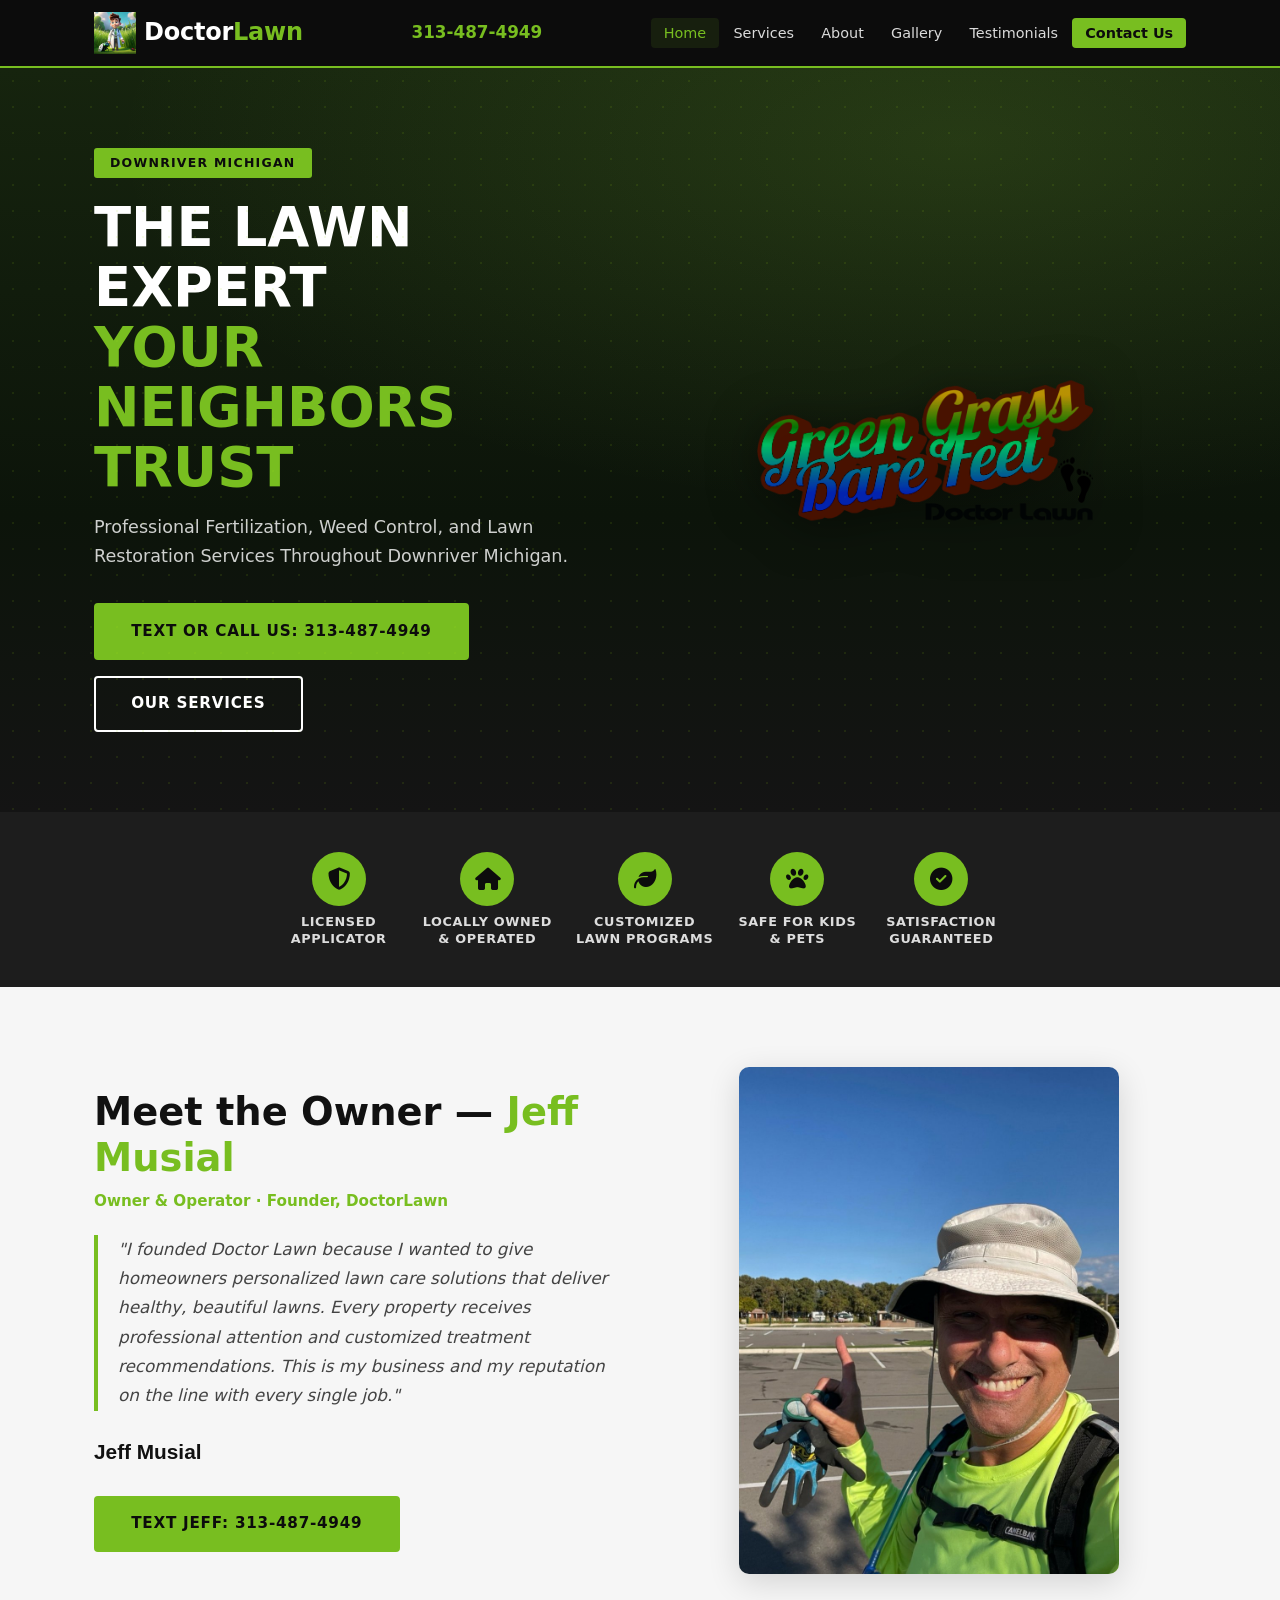
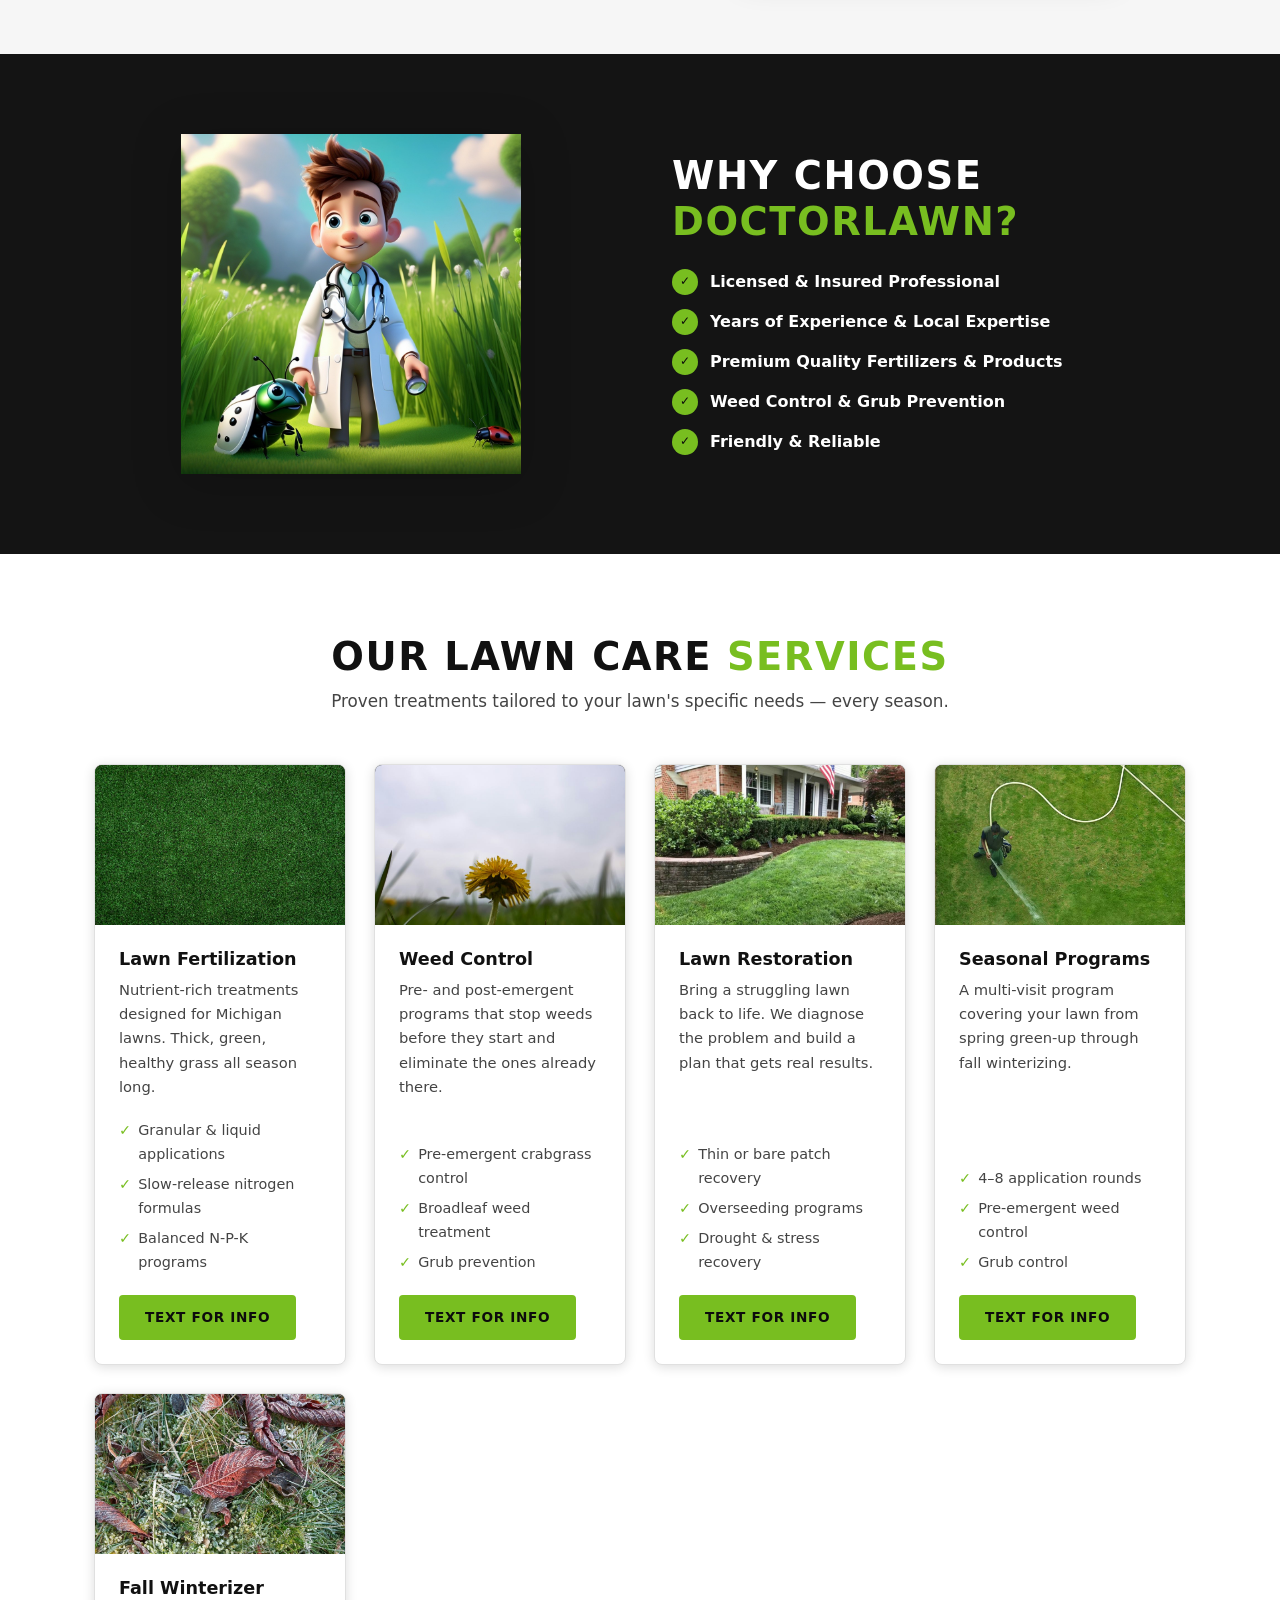
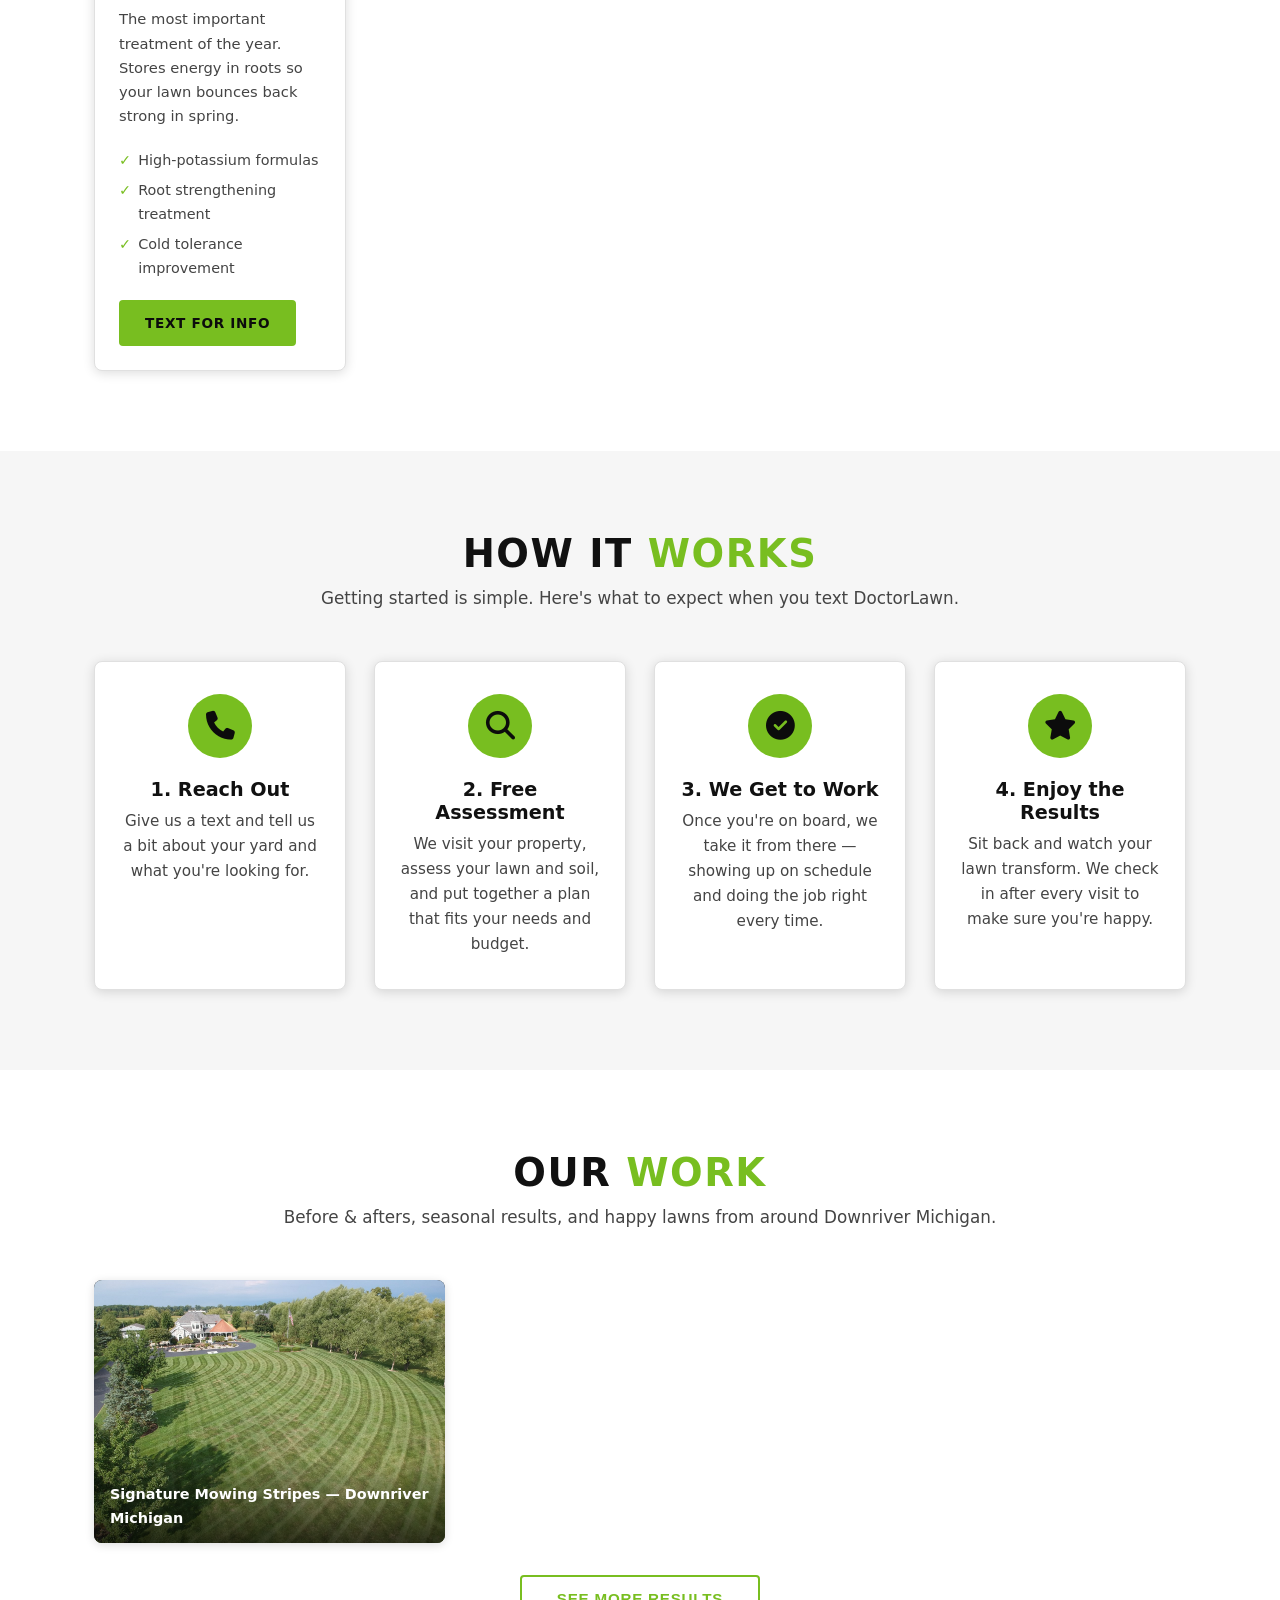
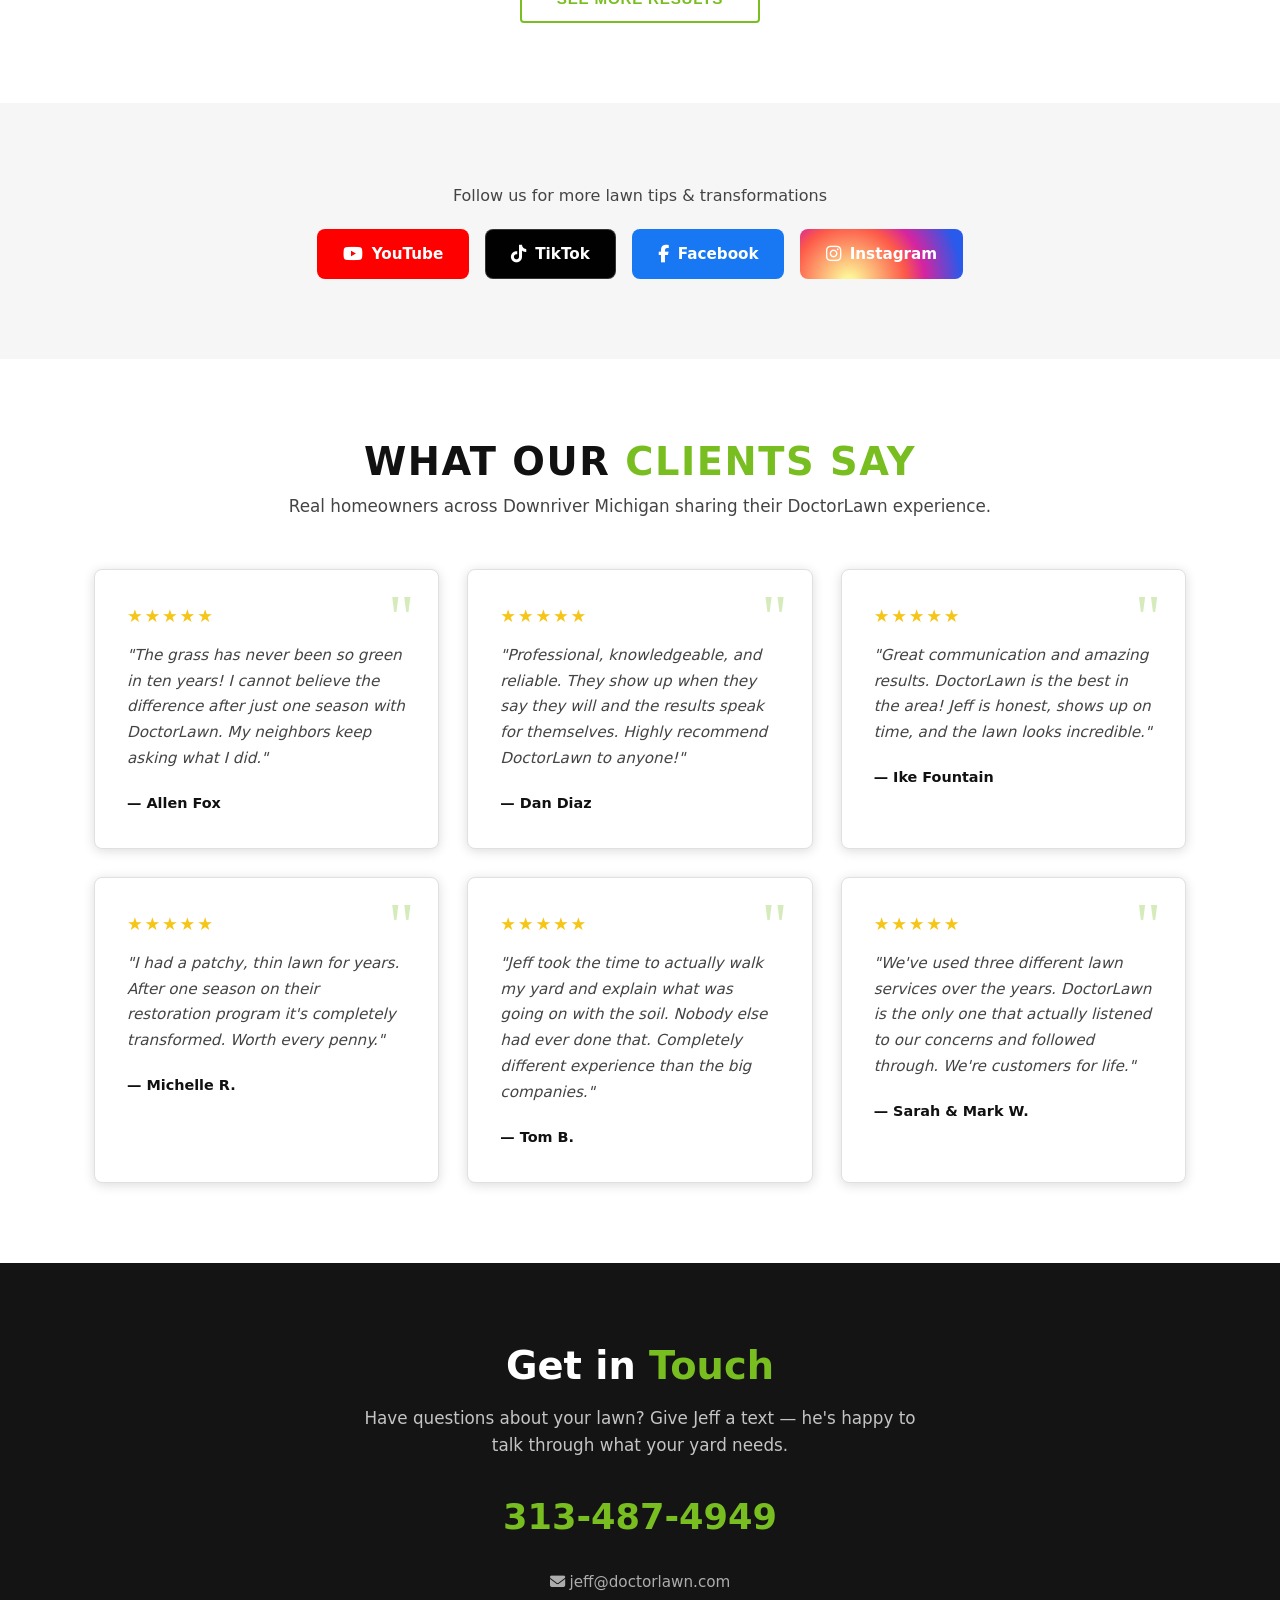
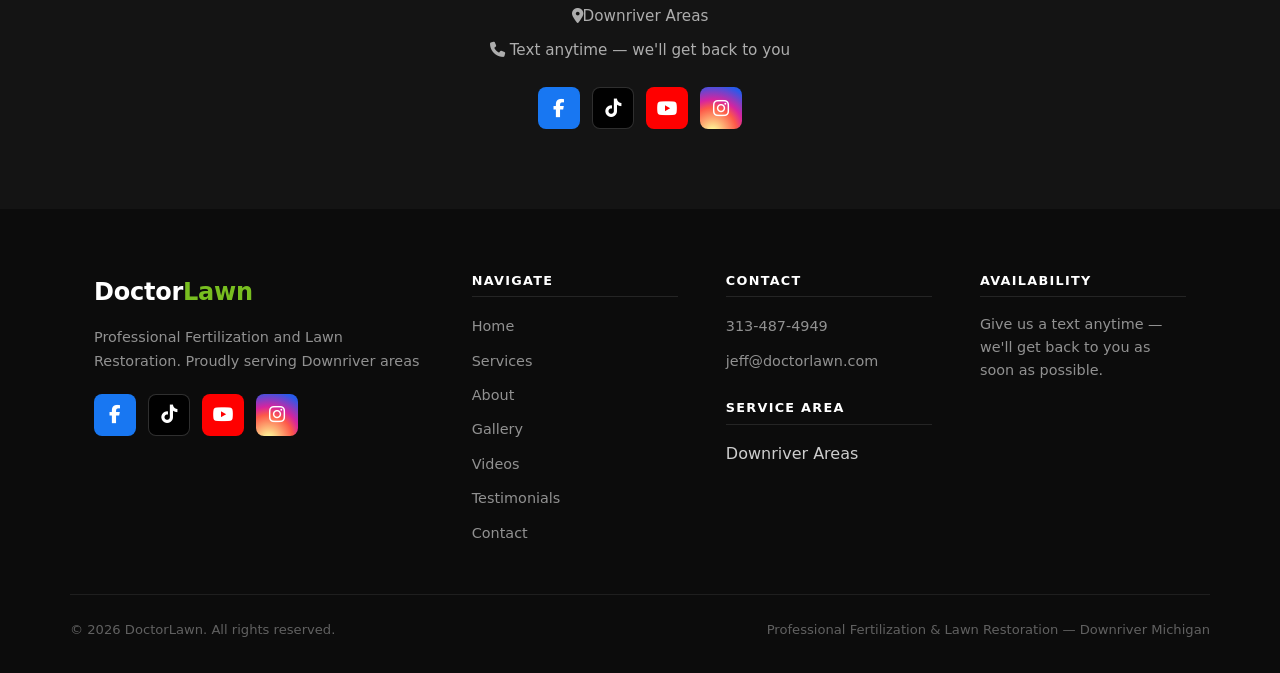
<file: index.html>
<!DOCTYPE html>
<html lang="en">
<head>
  <meta charset="UTF-8" />
  <meta name="viewport" content="width=device-width, initial-scale=1.0" />
  <title>DoctorLawn – The Lawn Experts Your Neighbors Trust | Downriver Michigan</title>
  <link rel="stylesheet" href="css/style.css" />
  <link rel="stylesheet" href="https://cdnjs.cloudflare.com/ajax/libs/font-awesome/6.5.1/css/all.min.css" />
</head>
<body>

  <!-- NAV -->
  <nav class="navbar" id="navbar">
    <div class="nav-inner">
      <a href="#home" class="nav-logo">
        <img src="images/doctor-mascot.jpg" alt="DoctorLawn" class="logo-mascot" onerror="this.style.display='none'">
        <div class="logo-text">Doctor<span class="logo-accent">Lawn</span></div>
      </a>
      <div class="nav-phone"><a href="tel:+13134874949">313-487-4949</a></div>
      <ul class="nav-links">
        <li><a href="#home" class="active">Home</a></li>
        <li><a href="#services">Services</a></li>
        <li><a href="#about">About</a></li>
        <li><a href="#gallery">Gallery</a></li>
        <li><a href="#testimonials">Testimonials</a></li>
        <li><a href="#contact" class="nav-cta">Contact Us</a></li>
      </ul>
      <button class="nav-toggle" aria-label="Menu">
        <span></span><span></span><span></span>
      </button>
    </div>
  </nav>

  <!-- ─── HOME ──────────────────────────────────────────── -->
  <section class="hero" id="home">
    <div class="container">
      <div class="hero-inner">
        <div class="hero-text">
          <div class="hero-badge">Downriver Michigan</div>
          <h1>The Lawn Expert<br><span>Your Neighbors Trust</span></h1>
          <p class="hero-sub">Professional Fertilization, Weed Control, and Lawn Restoration Services Throughout Downriver Michigan.</p>
          <div class="hero-actions">
            <a href="sms:+13134874949" class="btn btn-green">Text or Call Us: 313-487-4949</a>
            <a href="#services" class="btn btn-outline-white">Our Services</a>
          </div>
        </div>
        <div class="hero-image-side">
          <img src="images/green-grass-bare-feet.png" alt="Green Grass Bare Feet — DoctorLawn" class="hero-tagline-img">
        </div>
      </div>
    </div>
  </section>

  <!-- TRUST BADGES -->
  <div class="trust-strip">
    <div class="container">
      <div class="trust-badges">
        <div class="trust-badge">
          <div class="badge-icon"><i class="fas fa-shield-halved"></i></div>
          <span>Licensed<br>Applicator</span>
        </div>
        <div class="trust-badge">
          <div class="badge-icon"><i class="fas fa-house"></i></div>
          <span>Locally Owned<br>&amp; Operated</span>
        </div>
        <div class="trust-badge">
          <div class="badge-icon"><i class="fas fa-leaf"></i></div>
          <span>Customized<br>Lawn Programs</span>
        </div>
        <div class="trust-badge">
          <div class="badge-icon"><i class="fas fa-paw"></i></div>
          <span>Safe for Kids<br>&amp; Pets</span>
        </div>
        <div class="trust-badge">
          <div class="badge-icon"><i class="fas fa-circle-check"></i></div>
          <span>Satisfaction<br>Guaranteed</span>
        </div>
      </div>
    </div>
  </div>

  <!-- ─── ABOUT ─────────────────────────────────────────── -->
  <section class="owner-section" id="about">
    <div class="container">
      <div class="owner-grid">
        <div class="owner-text-side">
          <h2>Meet the Owner — <span>Jeff Musial</span></h2>
          <div class="owner-title">Owner &amp; Operator · Founder, DoctorLawn</div>
          <p class="owner-quote">
            "I founded Doctor Lawn because I wanted to give homeowners personalized lawn care solutions that deliver healthy, beautiful lawns. Every property receives professional attention and customized treatment recommendations. This is my business and my reputation on the line with every single job."
          </p>
          <div class="owner-sig">Jeff Musial</div>
          <br>
          <a href="sms:+13134874949" class="btn btn-green">Text Jeff: 313-487-4949</a>
        </div>
        <div class="owner-image-side">
          <img src="images/jeff-owner.jpg" alt="Jeff Musial, owner of DoctorLawn">
        </div>
      </div>
    </div>
  </section>

  <!-- WHY CHOOSE (part of About) -->
  <section class="bg-dark">
    <div class="container">
      <div class="why-grid">
        <div class="why-mascot">
          <img src="images/doctor-mascot.jpg" alt="DoctorLawn Mascot" onerror="this.outerHTML='<div class=\'why-mascot-placeholder\'><div class=\'mascot-icon\'><i class=\'fas fa-stethoscope\'></i></div><span>Doctor Mascot<br>(images/doctor-mascot.jpg)</span></div>'">
        </div>
        <div>
          <h2 class="section-title" style="text-align:left; color:#fff;">Why Choose <span class="accent">DoctorLawn?</span></h2>
          <div class="why-list">
            <div class="why-item"><div class="check">✓</div> Licensed &amp; Insured Professional</div>
            <div class="why-item"><div class="check">✓</div> Years of Experience &amp; Local Expertise</div>
            <div class="why-item"><div class="check">✓</div> Premium Quality Fertilizers &amp; Products</div>
            <div class="why-item"><div class="check">✓</div> Weed Control &amp; Grub Prevention</div>
            <div class="why-item"><div class="check">✓</div> Friendly &amp; Reliable </div>
          </div>
        </div>
      </div>
    </div>
  </section>

  <!-- ─── SERVICES ──────────────────────────────────────── -->
  <section id="services">
    <div class="container">
      <h2 class="section-title">Our Lawn Care <span class="accent">Services</span></h2>
      <p class="section-subtitle">Proven treatments tailored to your lawn's specific needs — every season.</p>
      <div class="services-grid">

        <div class="service-card">
          <div class="service-thumb"><img src="images/service-fertilization.jpg" alt="Thick, healthy green lawn after fertilization treatment"></div>
          <div class="service-body">
            <h3>Lawn Fertilization</h3>
            <p>Nutrient-rich treatments designed for Michigan lawns. Thick, green, healthy grass all season long.</p>
            <ul class="service-list">
              <li>Granular &amp; liquid applications</li>
              <li>Slow-release nitrogen formulas</li>
              <li>Balanced N-P-K programs</li>
            </ul>
            <a href="sms:+13134874949" class="btn btn-green">Text for Info</a>
          </div>
        </div>

        <div class="service-card">
          <div class="service-thumb"><img src="images/service-weed-control.jpg" alt="Weed growing in a lawn before treatment"></div>
          <div class="service-body">
            <h3>Weed Control</h3>
            <p>Pre- and post-emergent programs that stop weeds before they start and eliminate the ones already there.</p>
            <ul class="service-list">
              <li>Pre-emergent crabgrass control</li>
              <li>Broadleaf weed treatment</li>
              <li>Grub prevention</li>
            </ul>
            <a href="sms:+13134874949" class="btn btn-green">Text for Info</a>
          </div>
        </div>

        <div class="service-card">
          <div class="service-thumb"><img src="images/service-restoration.jpg" alt="Restored, healthy residential lawn and landscaping"></div>
          <div class="service-body">
            <h3>Lawn Restoration</h3>
            <p>Bring a struggling lawn back to life. We diagnose the problem and build a plan that gets real results.</p>
            <ul class="service-list">
              <li>Thin or bare patch recovery</li>
              <li>Overseeding programs</li>
              <li>Drought &amp; stress recovery</li>
            </ul>
            <a href="sms:+13134874949" class="btn btn-green">Text for Info</a>
          </div>
        </div>

        <div class="service-card">
          <div class="service-thumb"><img src="images/service-seasonal.jpg" alt="Lawn care technician applying a seasonal treatment to a lawn"></div>
          <div class="service-body">
            <h3>Seasonal Programs</h3>
            <p>A multi-visit program covering your lawn from spring green-up through fall winterizing.</p>
            <ul class="service-list">
              <li>4–8 application rounds</li>
              <li>Pre-emergent weed control</li>
              <li>Grub control</li>
            </ul>
            <a href="sms:+13134874949" class="btn btn-green">Text for Info</a>
          </div>
        </div>

        <div class="service-card">
          <div class="service-thumb"><img src="images/service-winterizer.jpg" alt="Frosty fall leaves on a lawn before winterizing"></div>
          <div class="service-body">
            <h3>Fall Winterizer</h3>
            <p>The most important treatment of the year. Stores energy in roots so your lawn bounces back strong in spring.</p>
            <ul class="service-list">
              <li>High-potassium formulas</li>
              <li>Root strengthening treatment</li>
              <li>Cold tolerance improvement</li>
            </ul>
            <a href="sms:+13134874949" class="btn btn-green">Text for Info</a>
          </div>
        </div>

      </div>
    </div>
  </section>

  <!-- HOW IT WORKS -->
  <section class="bg-gray">
    <div class="container">
      <h2 class="section-title">How It <span class="accent">Works</span></h2>
      <p class="section-subtitle">Getting started is simple. Here's what to expect when you text DoctorLawn.</p>
      <div class="features-grid">
        <div class="feature-card">
          <div class="feature-icon"><i class="fas fa-phone"></i></div>
          <h3>1. Reach Out</h3>
          <p>Give us a text and tell us a bit about your yard and what you're looking for.</p>
        </div>
        <div class="feature-card">
          <div class="feature-icon"><i class="fas fa-magnifying-glass"></i></div>
          <h3>2. Free Assessment</h3>
          <p>We visit your property, assess your lawn and soil, and put together a plan that fits your needs and budget.</p>
        </div>
        <div class="feature-card">
          <div class="feature-icon"><i class="fas fa-circle-check"></i></div>
          <h3>3. We Get to Work</h3>
          <p>Once you're on board, we take it from there — showing up on schedule and doing the job right every time.</p>
        </div>
        <div class="feature-card">
          <div class="feature-icon"><i class="fas fa-star"></i></div>
          <h3>4. Enjoy the Results</h3>
          <p>Sit back and watch your lawn transform. We check in after every visit to make sure you're happy.</p>
        </div>
      </div>
    </div>
  </section>

  <!-- ─── GALLERY ────────────────────────────────────────── -->
  <section id="gallery">
    <div class="container">
      <h2 class="section-title">Our <span class="accent">Work</span></h2>
      <p class="section-subtitle">Before &amp; afters, seasonal results, and happy lawns from around Downriver Michigan.</p>
      <div class="gallery-grid" id="galleryGrid">
        <div class="gallery-item gallery-item--photo">
          <img src="images/gallery-3.jpg" alt="Precision mowing stripes on an estate lawn — DoctorLawn">
          <div class="gallery-caption">Signature Mowing Stripes — Downriver Michigan</div>
        </div>
        <!-- To add more photos later: copy a .gallery-item--photo block and
             add the gallery-item--extra class so it stays tucked under "See More Results". -->
        <div class="gallery-item gallery-item--photo gallery-item--extra">
          <img src="images/gallery-4.jpg" alt="Aerial view of full estate lawn care — DoctorLawn">
          <div class="gallery-caption">Full Property Lawn Care — Downriver Michigan</div>
        </div>
        <div class="gallery-item gallery-item--photo gallery-item--extra">
          <img src="images/gallery-1.jpg" alt="Healthy residential lawn — DoctorLawn">
          <div class="gallery-caption">Residential Lawn — Downriver Michigan</div>
        </div>
        <div class="gallery-item gallery-item--photo gallery-item--extra">
          <img src="images/gallery-2.jpg" alt="Lush green lawn results — DoctorLawn">
          <div class="gallery-caption">Fertilization Program Results</div>
        </div>
        <div class="gallery-item gallery-item--photo gallery-item--extra">
          <img src="images/gallery-5.jpg" alt="Thick, healthy backyard lawn — DoctorLawn">
          <div class="gallery-caption">Backyard Lawn Care — Downriver Michigan</div>
        </div>
        <div class="gallery-item gallery-item--photo gallery-item--extra">
          <img src="images/gallery-6.jpg" alt="Healthy front yard lawn — DoctorLawn">
          <div class="gallery-caption">Front Yard Lawn Care — Downriver Michigan</div>
        </div>
        <div class="gallery-item gallery-item--photo gallery-item--extra">
          <img src="images/gallery-7.jpg" alt="Lawn treatment results with DoctorLawn yard sign — DoctorLawn">
          <div class="gallery-caption">Treatment Results — Downriver Michigan</div>
        </div>
        <!--
        <div class="gallery-item">
          <i class="fas fa-image"></i>
          <div class="gallery-caption">Residential Lawn — Week 6</div>
        </div>
        <div class="gallery-item">
          <i class="fas fa-image"></i>
          <div class="gallery-caption">Weed Control Results</div>
        </div>
        <div class="gallery-item">
          <i class="fas fa-image"></i>
          <div class="gallery-caption">Lawn Restoration — 8 Week Progress</div>
        </div>
        <div class="gallery-item">
          <i class="fas fa-image"></i>
          <div class="gallery-caption">Fall Winterizer — Ready for Spring</div>
        </div>
        <div class="gallery-item">
          <i class="fas fa-image"></i>
          <div class="gallery-caption">New Client — End of First Season</div>
        </div>
        <div class="gallery-item">
          <i class="fas fa-image"></i>
          <div class="gallery-caption">Summer Stress Recovery</div>
        </div>
        -->
      </div>
      <div class="gallery-toggle-wrap">
        <button type="button" class="btn btn-outline-green" id="galleryToggle">See More Results</button>
      </div>
    </div>
  </section>

  <!-- ─── VIDEOS (placeholder content — hidden until real videos are ready) ───
  <section class="bg-gray" id="videos">
    <div class="container">
      <h2 class="section-title">See Our <span class="accent">Work in Action</span></h2>
      <p class="section-subtitle">Watch lawn transformations and tips from the DoctorLawn team.</p>
      <div class="video-grid">
        To add a real YouTube video, replace the inner div with:
             <iframe src="https://www.youtube.com/embed/YOUR_VIDEO_ID" allowfullscreen></iframe>
        <div class="video-thumb">
          <div class="video-placeholder">
            <div class="play-btn">▶</div>
            <span>Lawn Transformation<br>Step by Step</span>
          </div>
        </div>
        <div class="video-thumb">
          <div class="video-placeholder">
            <div class="play-btn">▶</div>
            <span>Fertilization Process<br>How We Do It</span>
          </div>
        </div>
        <div class="video-thumb">
          <div class="video-placeholder">
            <div class="play-btn">▶</div>
            <span>Spring Lawn Care Tips<br>From Jeff</span>
          </div>
        </div>
        <div class="video-thumb">
          <div class="video-placeholder">
            <div class="play-btn">▶</div>
            <span>Weed Control<br>Before &amp; After</span>
          </div>
        </div>
        <div class="video-thumb">
          <div class="video-placeholder">
            <div class="play-btn">▶</div>
            <span>Customer Testimonial<br>Wayne County</span>
          </div>
        </div>
        <div class="video-thumb">
          <div class="video-placeholder">
            <div class="play-btn">▶</div>
            <span>Fall Winterizer<br>Why It Matters</span>
          </div>
        </div>
      </div>
    </div>
  </section>
  -->

  <!-- ─── SOCIAL FOLLOW ──────────────────────────────────── -->
  <section class="bg-gray">
    <div class="container" style="text-align:center;">
      <p style="color:var(--text-mid); margin-bottom:1.25rem;">Follow us for more lawn tips &amp; transformations</p>
      <div class="social-follow-btns">
        <a href="https://www.youtube.com/@DoctorLawnfertilizing" class="social-follow-btn yt" target="_blank" rel="noopener"><i class="fab fa-youtube"></i> YouTube</a>
        <a href="https://www.tiktok.com/@doctorlawnjeff" class="social-follow-btn tt" target="_blank" rel="noopener"><i class="fab fa-tiktok"></i> TikTok</a>
        <a href="https://www.facebook.com/profile.php?id=61556642195997" class="social-follow-btn fb" target="_blank" rel="noopener"><i class="fab fa-facebook-f"></i> Facebook</a>
        <a href="https://www.instagram.com/doctorlawnjeff/" class="social-follow-btn ig" target="_blank" rel="noopener"><i class="fab fa-instagram"></i> Instagram</a>
      </div>
    </div>
  </section>

  <!-- ─── TESTIMONIALS ──────────────────────────────────── -->
  <section id="testimonials">
    <div class="container">
      <h2 class="section-title">What Our <span class="accent">Clients Say</span></h2>
      <p class="section-subtitle">Real homeowners across Downriver Michigan sharing their DoctorLawn experience.</p>
      <div class="testimonials-grid">

        <div class="testimonial-card">
          <div class="testimonial-stars">★★★★★</div>
          <p class="testimonial-text">"The grass has never been so green in ten years! I cannot believe the difference after just one season with DoctorLawn. My neighbors keep asking what I did."</p>
          <div class="testimonial-author">— Allen Fox</div>
        </div>

        <div class="testimonial-card">
          <div class="testimonial-stars">★★★★★</div>
          <p class="testimonial-text">"Professional, knowledgeable, and reliable. They show up when they say they will and the results speak for themselves. Highly recommend DoctorLawn to anyone!"</p>
          <div class="testimonial-author">— Dan Diaz</div>
        </div>

        <div class="testimonial-card">
          <div class="testimonial-stars">★★★★★</div>
          <p class="testimonial-text">"Great communication and amazing results. DoctorLawn is the best in the area! Jeff is honest, shows up on time, and the lawn looks incredible."</p>
          <div class="testimonial-author">— Ike Fountain</div>
        </div>

        <div class="testimonial-card">
          <div class="testimonial-stars">★★★★★</div>
          <p class="testimonial-text">"I had a patchy, thin lawn for years. After one season on their restoration program it's completely transformed. Worth every penny."</p>
          <div class="testimonial-author">— Michelle R.</div>
        </div>

        <div class="testimonial-card">
          <div class="testimonial-stars">★★★★★</div>
          <p class="testimonial-text">"Jeff took the time to actually walk my yard and explain what was going on with the soil. Nobody else had ever done that. Completely different experience than the big companies."</p>
          <div class="testimonial-author">— Tom B.</div>
        </div>

        <div class="testimonial-card">
          <div class="testimonial-stars">★★★★★</div>
          <p class="testimonial-text">"We've used three different lawn services over the years. DoctorLawn is the only one that actually listened to our concerns and followed through. We're customers for life."</p>
          <div class="testimonial-author">— Sarah &amp; Mark W.</div>
        </div>

      </div>
    </div>
  </section>

  <!-- ─── CONTACT ────────────────────────────────────────── -->
  <section class="eval-section" id="contact">
    <div class="container">
      <div class="contact-info-block">
        <h2>Get in <span>Touch</span></h2>
        <p>Have questions about your lawn? Give Jeff a text — he's happy to talk through what your yard needs.</p>
        <div class="phone-big"><a href="tel:+13134874949">313-487-4949</a></div>
        <div class="contact-details">
          <a href="mailto:jeff@doctorlawn.com"><i class="fas fa-envelope"></i> jeff@doctorlawn.com</a>
          <span><i class="fas fa-location-dot"></i>Downriver Areas</span>
          <span><i class="fas fa-phone"></i> Text anytime — we'll get back to you</span>
        </div>
        <div class="social-links" style="margin-top:1.5rem; justify-content:center;">
          <a href="https://www.facebook.com/profile.php?id=61556642195997" class="social-link fb" aria-label="Facebook" target="_blank" rel="noopener"><i class="fab fa-facebook-f"></i></a>
          <a href="https://www.tiktok.com/@doctorlawnjeff" class="social-link tt" aria-label="TikTok" target="_blank" rel="noopener"><i class="fab fa-tiktok"></i></a>
          <a href="https://www.youtube.com/@DoctorLawnfertilizing" class="social-link yt" aria-label="YouTube" target="_blank" rel="noopener"><i class="fab fa-youtube"></i></a>
          <a href="https://www.instagram.com/doctorlawnjeff/" class="social-link ig" aria-label="Instagram" target="_blank" rel="noopener"><i class="fab fa-instagram"></i></a>
        </div>
      </div>
    </div>
  </section>

  <!-- FOOTER -->
  <footer class="footer">
    <div class="footer-inner container">
      <div class="footer-brand">
        <div class="logo-text">Doctor<span class="logo-accent">Lawn</span></div>
        <p>Professional Fertilization and Lawn Restoration. Proudly serving Downriver areas</p>
        <div class="social-links">
          <a href="https://www.facebook.com/profile.php?id=61556642195997" class="social-link fb" aria-label="Facebook" target="_blank" rel="noopener"><i class="fab fa-facebook-f"></i></a>
          <a href="https://www.tiktok.com/@doctorlawnjeff" class="social-link tt" aria-label="TikTok" target="_blank" rel="noopener"><i class="fab fa-tiktok"></i></a>
          <a href="https://www.youtube.com/@DoctorLawnfertilizing" class="social-link yt" aria-label="YouTube" target="_blank" rel="noopener"><i class="fab fa-youtube"></i></a>
          <a href="https://www.instagram.com/doctorlawnjeff/" class="social-link ig" aria-label="Instagram" target="_blank" rel="noopener"><i class="fab fa-instagram"></i></a>
        </div>
      </div>
      <div class="footer-col">
        <h4>Navigate</h4>
        <ul>
          <li><a href="#home">Home</a></li>
          <li><a href="#services">Services</a></li>
          <li><a href="#about">About</a></li>
          <li><a href="#gallery">Gallery</a></li>
          <li><a href="#videos">Videos</a></li>
          <li><a href="#testimonials">Testimonials</a></li>
          <li><a href="#contact">Contact</a></li>
        </ul>
      </div>
      <div class="footer-col">
        <h4>Contact</h4>
        <ul>
          <li><a href="tel:+13134874949">313-487-4949</a></li>
          <li><a href="mailto:jeff@doctorlawn.com">jeff@doctorlawn.com</a></li>
        </ul>
        <br>
        <h4>Service Area</h4>
        <ul>
          <li>Downriver Areas</li>

          
        </ul>
      </div>
      <div class="footer-col">
        <h4>Availability</h4>
        <p style="color:rgba(255,255,255,0.55); font-size:0.9rem; line-height:1.6;">Give us a text anytime — we'll get back to you as soon as possible.</p>
      </div>
    </div>
    <div class="footer-bottom">
      <span>&copy; 2026 DoctorLawn. All rights reserved.</span>
      <span>Professional Fertilization &amp; Lawn Restoration — Downriver Michigan</span>
    </div>
  </footer>

  <script src="js/main.js"></script>
</body>
</html>
</file>
<file: css/style.css>
/* ── Reset & Base ─────────────────────────────────────── */
*, *::before, *::after { box-sizing: border-box; margin: 0; padding: 0; }

:root {
  --green:        #78BE20;
  --green-hover:  #69aa1c;
  --green-dark:   #4d8a14;
  --black:        #0c0c0c;
  --dark:         #141414;
  --dark-2:       #1d1d1d;
  --dark-3:       #2a2a2a;
  --white:        #ffffff;
  --off-white:    #f6f6f6;
  --gray:         #f0f0f0;
  --text:         #111111;
  --text-mid:     #444444;
  --text-light:   #888888;
  --border:       #e0e0e0;
  --shadow:       rgba(0,0,0,0.14);
}

html { scroll-behavior: smooth; overflow-x: hidden; }

body {
  font-family: 'Segoe UI', system-ui, sans-serif;
  background: var(--white);
  color: var(--text);
  line-height: 1.65;
  overflow-x: hidden;
}

a { color: inherit; text-decoration: none; }
img { display: block; max-width: 100%; }
ul { list-style: none; }

/* ── Typography ───────────────────────────────────────── */
h1, h2, h3, h4 { line-height: 1.2; font-weight: 800; }
h1 { font-size: clamp(2rem, 5vw, 3.4rem); }
h2 { font-size: clamp(1.6rem, 3vw, 2.4rem); }
h3 { font-size: 1.2rem; }

.section-title {
  text-align: center;
  color: var(--text);
  margin-bottom: 0.5rem;
  text-transform: uppercase;
  letter-spacing: 0.04em;
}
.section-subtitle {
  text-align: center;
  color: var(--text-mid);
  margin-bottom: 3rem;
  font-size: 1.05rem;
}
.section-title .accent { color: var(--green); }

/* ── Layout ───────────────────────────────────────────── */
.container { max-width: 1140px; margin: 0 auto; padding: 0 1.5rem; }
section { padding: 5rem 0; }
section.bg-gray { background: var(--off-white); }
section.bg-dark { background: var(--dark); color: var(--white); }

/* Offset anchor scroll so sections land below the sticky navbar */
section[id] { scroll-margin-top: 68px; }

/* ── Buttons ──────────────────────────────────────────── */
.btn {
  display: inline-block;
  padding: 0.85rem 2.2rem;
  border-radius: 4px;
  font-weight: 700;
  font-size: 0.95rem;
  cursor: pointer;
  transition: background 0.2s, transform 0.1s;
  text-transform: uppercase;
  letter-spacing: 0.05em;
}
.btn:active { transform: scale(0.98); }
.btn-green {
  background: var(--green);
  color: var(--black);
  border: 2px solid var(--green);
}
.btn-green:hover { background: var(--green-hover); border-color: var(--green-hover); }
.btn-outline-white {
  background: transparent;
  color: var(--white);
  border: 2px solid var(--white);
}
.btn-outline-white:hover { background: var(--white); color: var(--black); }
.btn-outline-green {
  background: transparent;
  color: var(--green);
  border: 2px solid var(--green);
}
.btn-outline-green:hover { background: var(--green); color: var(--black); }

/* ── Navigation ───────────────────────────────────────── */
.navbar {
  position: sticky;
  top: 0;
  z-index: 200;
  background: var(--black);
  border-bottom: 2px solid var(--green);
}
.nav-inner {
  display: flex;
  align-items: center;
  justify-content: space-between;
  padding: 0.75rem 1.5rem;
  max-width: 1140px;
  margin: 0 auto;
  gap: 1rem;
}
.nav-logo {
  display: flex;
  align-items: center;
  gap: 0.5rem;
  flex-shrink: 0;
}
.nav-logo .logo-mascot {
  height: 42px;
  width: auto;
}
.logo-text {
  font-size: 1.5rem;
  font-weight: 800;
  color: var(--white);
  letter-spacing: -0.01em;
}
.logo-text .logo-accent { color: var(--green); }
.nav-phone {
  font-weight: 700;
  font-size: 1.05rem;
  color: var(--green);
  flex-shrink: 0;
}
.nav-phone a { color: var(--green); }
.nav-links {
  display: flex;
  gap: 0.1rem;
  align-items: center;
}
.nav-links a {
  padding: 0.45rem 0.8rem;
  border-radius: 4px;
  color: rgba(255,255,255,0.85);
  font-weight: 500;
  font-size: 0.9rem;
  transition: color 0.2s, background 0.2s;
  white-space: nowrap;
}
.nav-links a:hover, .nav-links a.active {
  color: var(--green);
  background: rgba(120,190,32,0.1);
}
.nav-cta {
  background: var(--green) !important;
  color: var(--black) !important;
  font-weight: 700 !important;
  border-radius: 4px;
}
.nav-cta:hover { background: var(--green-hover) !important; }

/* Hamburger */
.nav-toggle {
  display: none;
  flex-direction: column;
  gap: 5px;
  background: none;
  border: none;
  cursor: pointer;
  padding: 4px;
  flex-shrink: 0;
}
.nav-toggle span {
  display: block;
  width: 26px;
  height: 2px;
  background: var(--white);
  border-radius: 2px;
  transition: transform 0.2s, opacity 0.2s;
}

/* ── Hero ─────────────────────────────────────────────── */
.hero {
  position: relative;
  background:
    radial-gradient(120% 90% at 75% 10%, rgba(141,198,63,.15), transparent 55%),
    linear-gradient(180deg, #16240e 0%, #0c140a 60%, var(--dark) 100%);
  color: var(--white);
  padding: 5rem 0;
  min-height: 560px;
  display: flex;
  align-items: center;
  overflow: hidden;
}
.hero::before {
  content: '';
  position: absolute;
  inset: 0;
  background-image: radial-gradient(rgba(164,224,18,.10) 1px, transparent 1px);
  background-size: 26px 26px;
  pointer-events: none;
}
.hero-inner {
  display: grid;
  grid-template-columns: 1fr 1fr;
  gap: 3rem;
  align-items: center;
}
.hero-badge {
  display: inline-block;
  background: var(--green);
  color: var(--black);
  font-size: 0.78rem;
  font-weight: 700;
  letter-spacing: 0.1em;
  text-transform: uppercase;
  padding: 0.3rem 1rem;
  border-radius: 3px;
  margin-bottom: 1.25rem;
}
.hero h1 {
  color: var(--white);
  margin-bottom: 1rem;
  text-transform: uppercase;
  line-height: 1.1;
}
.hero h1 span { color: var(--green); }
.hero-sub {
  font-size: 1.1rem;
  color: rgba(255,255,255,0.8);
  margin-bottom: 2rem;
  max-width: 500px;
}
.hero-actions { display: flex; gap: 1rem; flex-wrap: wrap; }
.hero-phone {
  margin-top: 2rem;
  font-size: 1.5rem;
  font-weight: 800;
  color: var(--green);
}
.hero-phone a { color: var(--green); }
.hero-image-side {
  display: flex;
  justify-content: center;
  align-items: center;
}
.hero-tagline-img {
  max-width: 420px;
  width: 100%;
  filter: drop-shadow(0 6px 24px rgba(0,0,0,0.5));
}

/* ── Trust Strip ──────────────────────────────────────── */
.trust-strip {
  background: var(--dark-2);
  padding: 2.5rem 0;
}
.trust-badges {
  display: flex;
  justify-content: center;
  gap: 1.5rem;
  flex-wrap: wrap;
}
.trust-badge {
  display: flex;
  flex-direction: column;
  align-items: center;
  gap: 0.5rem;
  text-align: center;
  color: var(--white);
  min-width: 120px;
}
.trust-badge .badge-icon {
  width: 54px;
  height: 54px;
  border-radius: 50%;
  background: var(--green);
  display: flex;
  align-items: center;
  justify-content: center;
  font-size: 1.4rem;
  color: var(--black);
  flex-shrink: 0;
}
.trust-badge span {
  font-size: 0.8rem;
  font-weight: 600;
  text-transform: uppercase;
  letter-spacing: 0.05em;
  color: rgba(255,255,255,0.85);
  line-height: 1.3;
}

/* ── Why Choose ───────────────────────────────────────── */
.why-grid {
  display: grid;
  grid-template-columns: 1fr 1fr;
  gap: 4rem;
  align-items: center;
}
.why-mascot {
  display: flex;
  justify-content: center;
}
.why-mascot img {
  max-width: 340px;
  width: 100%;
  filter: drop-shadow(0 8px 24px rgba(0,0,0,0.18));
}
.why-mascot-placeholder {
  width: 280px;
  height: 340px;
  background: linear-gradient(135deg, var(--dark-2), var(--dark-3));
  border-radius: 12px;
  border: 2px dashed rgba(120,190,32,0.4);
  display: flex;
  flex-direction: column;
  align-items: center;
  justify-content: center;
  gap: 1rem;
  color: rgba(255,255,255,0.4);
  font-size: 0.85rem;
  text-align: center;
  padding: 1.5rem;
}
.why-mascot-placeholder .mascot-icon { font-size: 4rem; }
.why-list { display: flex; flex-direction: column; gap: 0.85rem; margin-top: 1.5rem; }
.why-item {
  display: flex;
  align-items: center;
  gap: 0.75rem;
  font-size: 1rem;
  font-weight: 600;
  color: var(--white);
}
.why-item .check {
  width: 26px;
  height: 26px;
  border-radius: 50%;
  background: var(--green);
  display: flex;
  align-items: center;
  justify-content: center;
  font-size: 0.75rem;
  color: var(--black);
  font-weight: 800;
  flex-shrink: 0;
}

/* ── Owner Section ────────────────────────────────────── */
.owner-section {
  background: var(--off-white);
  padding: 5rem 0;
}
.owner-grid {
  display: grid;
  grid-template-columns: 1fr 1fr;
  gap: 4rem;
  align-items: center;
}
.owner-text-side h2 { color: var(--text); margin-bottom: 0.5rem; }
.owner-text-side h2 span { color: var(--green); }
.owner-name { font-size: 1.5rem; font-weight: 800; color: var(--text); margin-bottom: 0.2rem; }
.owner-title { color: var(--green); font-weight: 600; font-size: 0.95rem; margin-bottom: 1.25rem; }
.owner-quote {
  font-size: 1.05rem;
  color: var(--text-mid);
  line-height: 1.75;
  font-style: italic;
  border-left: 4px solid var(--green);
  padding-left: 1.25rem;
  margin-bottom: 1.5rem;
}
.owner-sig {
  font-family: 'Segoe Script', cursive, sans-serif;
  font-size: 1.3rem;
  color: var(--text);
  font-weight: 600;
}
.owner-image-side { display: flex; justify-content: center; }
.owner-image-side img { max-width: 380px; width: 100%; border-radius: 10px; box-shadow: 0 8px 32px var(--shadow); }

/* ── Feature Cards ────────────────────────────────────── */
.features-grid {
  display: grid;
  grid-template-columns: repeat(auto-fit, minmax(220px, 1fr));
  gap: 1.75rem;
}
.feature-card {
  background: var(--white);
  border: 1px solid var(--border);
  border-radius: 8px;
  padding: 2rem 1.5rem;
  text-align: center;
  box-shadow: 0 2px 12px var(--shadow);
  transition: transform 0.2s, box-shadow 0.2s;
}
.feature-card:hover { transform: translateY(-4px); box-shadow: 0 8px 24px var(--shadow); }
.feature-icon {
  width: 64px;
  height: 64px;
  margin: 0 auto 1.25rem;
  border-radius: 50%;
  background: var(--green);
  color: var(--black);
  display: flex;
  align-items: center;
  justify-content: center;
  font-size: 1.8rem;
}
.feature-card h3 { color: var(--text); margin-bottom: 0.5rem; }
.feature-card p { color: var(--text-mid); font-size: 0.95rem; }

/* ── Service Cards ────────────────────────────────────── */
.services-grid {
  display: grid;
  grid-template-columns: repeat(auto-fit, minmax(240px, 1fr));
  gap: 1.75rem;
}
.service-card {
  background: var(--white);
  border: 1px solid var(--border);
  border-radius: 8px;
  overflow: hidden;
  box-shadow: 0 2px 12px var(--shadow);
  transition: transform 0.2s, box-shadow 0.2s;
  display: flex;
  flex-direction: column;
}
.service-card:hover { transform: translateY(-4px); box-shadow: 0 8px 28px var(--shadow); }
.service-thumb {
  background: linear-gradient(135deg, var(--dark), var(--dark-2));
  height: 160px;
  display: flex;
  align-items: center;
  justify-content: center;
  font-size: 3.5rem;
  position: relative;
  overflow: hidden;
}
.service-thumb img {
  width: 100%;
  height: 100%;
  object-fit: cover;
  position: absolute;
  inset: 0;
}
.service-body { padding: 1.5rem; flex: 1; display: flex; flex-direction: column; }
.service-body h3 { color: var(--text); margin-bottom: 0.5rem; font-size: 1.1rem; }
.service-body p { color: var(--text-mid); font-size: 0.92rem; margin-bottom: 1.25rem; flex: 1; }
.service-body .btn { align-self: flex-start; padding: 0.6rem 1.5rem; font-size: 0.85rem; }

/* ── Testimonials ─────────────────────────────────────── */
.testimonials-grid {
  display: grid;
  grid-template-columns: repeat(auto-fit, minmax(280px, 1fr));
  gap: 1.75rem;
}
.testimonial-card {
  background: var(--white);
  border: 1px solid var(--border);
  border-radius: 8px;
  padding: 2rem;
  box-shadow: 0 2px 12px var(--shadow);
  position: relative;
}
.testimonial-stars { color: #f5c518; font-size: 1.1rem; margin-bottom: 0.75rem; letter-spacing: 0.1em; }
.testimonial-text { color: var(--text-mid); font-size: 0.95rem; line-height: 1.7; margin-bottom: 1.25rem; font-style: italic; }
.testimonial-author { font-weight: 700; color: var(--text); font-size: 0.9rem; }
.testimonial-card::before {
  content: '"';
  position: absolute;
  top: 1rem;
  right: 1.5rem;
  font-size: 4rem;
  color: var(--green);
  font-family: Georgia, serif;
  line-height: 1;
  opacity: 0.3;
}

/* ── Eval Form (Homepage) ─────────────────────────────── */
.eval-section {
  background: var(--dark);
  color: var(--white);
  padding: 5rem 0;
}
.contact-info-block {
  max-width: 560px;
  margin: 0 auto;
  text-align: center;
}
.contact-info-block h2 { color: var(--white); margin-bottom: 1rem; }
.contact-info-block h2 span { color: var(--green); }
.contact-info-block > p { color: rgba(255,255,255,0.75); font-size: 1.05rem; margin-bottom: 1.75rem; }
.contact-info-block .phone-big { font-size: 2.2rem; font-weight: 800; color: var(--green); margin-bottom: 1.5rem; }
.contact-info-block .phone-big a { color: var(--green); }
.contact-details {
  display: flex;
  flex-direction: column;
  gap: 0.55rem;
  align-items: center;
}
.contact-details a,
.contact-details span { color: rgba(255,255,255,0.65); font-size: 0.95rem; }
.contact-details a:hover { color: var(--green); }

/* ── Video Grid ───────────────────────────────────────── */
.video-grid {
  display: grid;
  grid-template-columns: repeat(auto-fill, minmax(300px, 1fr));
  gap: 1.5rem;
}
.video-thumb {
  background: var(--dark-2);
  border-radius: 8px;
  overflow: hidden;
  aspect-ratio: 16/9;
  position: relative;
  cursor: pointer;
  box-shadow: 0 2px 12px var(--shadow);
  transition: transform 0.2s;
}
.video-thumb:hover { transform: translateY(-3px); }
.video-thumb iframe {
  position: absolute;
  inset: 0;
  width: 100%;
  height: 100%;
  border: none;
}
.video-placeholder {
  position: absolute;
  inset: 0;
  display: flex;
  flex-direction: column;
  align-items: center;
  justify-content: center;
  gap: 0.75rem;
  color: rgba(255,255,255,0.6);
  font-size: 0.85rem;
  text-align: center;
  padding: 1rem;
}
.video-placeholder .play-btn {
  width: 56px;
  height: 56px;
  border-radius: 50%;
  background: var(--green);
  display: flex;
  align-items: center;
  justify-content: center;
  font-size: 1.4rem;
  color: var(--black);
}

/* ── Gallery ──────────────────────────────────────────── */
.gallery-grid {
  display: grid;
  grid-template-columns: repeat(auto-fill, minmax(280px, 1fr));
  gap: 1.25rem;
}
.gallery-item {
  border-radius: 8px;
  overflow: hidden;
  box-shadow: 0 2px 10px var(--shadow);
  aspect-ratio: 4/3;
  background: linear-gradient(135deg, var(--dark), var(--dark-3));
  display: flex;
  flex-direction: column;
  align-items: center;
  justify-content: center;
  font-size: 3rem;
  color: var(--white);
  position: relative;
  cursor: pointer;
  transition: transform 0.2s, box-shadow 0.2s;
}
.gallery-item:hover { transform: scale(1.02); box-shadow: 0 8px 24px var(--shadow); }
.gallery-item img { width: 100%; height: 100%; object-fit: cover; position: absolute; inset: 0; }
.gallery-caption {
  position: absolute;
  bottom: 0; left: 0; right: 0;
  background: linear-gradient(transparent, rgba(0,0,0,0.65));
  color: var(--white);
  padding: 1.5rem 1rem 0.75rem;
  font-size: 0.9rem;
  font-weight: 600;
}
.gallery-grid:not(.expanded) .gallery-item--extra { display: none; }
.gallery-grid.expanded .gallery-item--extra { animation: gallery-fade-in 0.3s ease; }
@keyframes gallery-fade-in {
  from { opacity: 0; transform: translateY(8px); }
  to { opacity: 1; transform: translateY(0); }
}
.gallery-toggle-wrap { text-align: center; margin-top: 2rem; }

/* ── Contact ──────────────────────────────────────────── */
.contact-grid {
  display: grid;
  grid-template-columns: 1fr 1.4fr;
  gap: 4rem;
  align-items: start;
}
.contact-info h3 { color: var(--text); margin-bottom: 1.5rem; }
.contact-items { display: flex; flex-direction: column; gap: 1.25rem; }
.contact-item { display: flex; align-items: flex-start; gap: 1rem; }
.contact-item .ci-icon {
  width: 46px;
  height: 46px;
  border-radius: 8px;
  background: var(--green);
  display: flex;
  align-items: center;
  justify-content: center;
  font-size: 1.1rem;
  flex-shrink: 0;
  color: var(--black);
}
.contact-item strong { display: block; color: var(--text); font-size: 0.9rem; margin-bottom: 0.1rem; }
.contact-item span, .contact-item a { color: var(--text-mid); font-size: 0.95rem; }
.contact-form { display: flex; flex-direction: column; gap: 1.25rem; }
.form-row { display: grid; grid-template-columns: 1fr 1fr; gap: 1rem; }
.form-group { display: flex; flex-direction: column; gap: 0.4rem; }
.form-group label { font-size: 0.9rem; font-weight: 600; color: var(--text); }
.form-group input,
.form-group select,
.form-group textarea {
  padding: 0.75rem 1rem;
  border: 1.5px solid var(--border);
  border-radius: 6px;
  font-size: 0.95rem;
  font-family: inherit;
  color: var(--text);
  background: var(--white);
  transition: border-color 0.2s;
  outline: none;
}
.form-group input:focus,
.form-group select:focus,
.form-group textarea:focus { border-color: var(--green); }
.form-group textarea { resize: vertical; min-height: 130px; }

/* ── CTA Banner ───────────────────────────────────────── */
.cta-banner {
  background: var(--black);
  color: var(--white);
  text-align: center;
  padding: 5rem 1.5rem;
}
.cta-banner h2 { margin-bottom: 1rem; }
.cta-banner h2 span { color: var(--green); }
.cta-banner p { margin-bottom: 2rem; opacity: 0.8; max-width: 500px; margin-left: auto; margin-right: auto; }

/* ── Page Hero (inner pages) ──────────────────────────── */
.page-hero {
  background: var(--dark);
  color: var(--white);
  padding: 4rem 1.5rem;
  text-align: center;
  border-bottom: 3px solid var(--green);
}
.page-hero h1 { margin-bottom: 0.75rem; text-transform: uppercase; }
.page-hero h1 span { color: var(--green); }
.page-hero p { opacity: 0.8; max-width: 520px; margin: 0 auto; font-size: 1.05rem; }
.breadcrumb { font-size: 0.85rem; opacity: 0.6; margin-bottom: 1rem; }
.breadcrumb a { opacity: 0.85; }
.breadcrumb a:hover { opacity: 1; color: var(--green); }

/* ── About ────────────────────────────────────────────── */
.about-grid {
  display: grid;
  grid-template-columns: 1fr 1fr;
  gap: 4rem;
  align-items: center;
}
.about-image-wrap {
  border-radius: 10px;
  overflow: hidden;
  box-shadow: 0 8px 30px var(--shadow);
  background: linear-gradient(135deg, var(--dark), var(--dark-3));
  aspect-ratio: 4/3;
  display: flex;
  align-items: center;
  justify-content: center;
  font-size: 6rem;
}
.about-text h2 { color: var(--text); margin-bottom: 1rem; }
.about-text h2 span { color: var(--green); }
.about-text p { color: var(--text-mid); margin-bottom: 1rem; }
.about-values { display: flex; flex-direction: column; gap: 0.75rem; margin-top: 1.5rem; }
.about-value {
  display: flex;
  align-items: flex-start;
  gap: 0.75rem;
  background: var(--off-white);
  border-radius: 6px;
  padding: 0.75rem 1rem;
  border-left: 3px solid var(--green);
}
.about-value .v-icon { font-size: 1.3rem; flex-shrink: 0; }
.about-value strong { display: block; color: var(--text); font-size: 0.9rem; }
.about-value span { font-size: 0.85rem; color: var(--text-mid); }

/* ── Footer ───────────────────────────────────────────── */
.footer {
  background: var(--black);
  color: rgba(255,255,255,0.8);
  padding: 4rem 1.5rem 2rem;
}
.footer-inner {
  display: grid;
  grid-template-columns: 1.6fr 1fr 1fr 1fr;
  gap: 3rem;
  margin-bottom: 3rem;
}
.footer-brand .logo-text {
  font-size: 1.5rem;
  font-weight: 800;
  color: var(--white);
  margin-bottom: 0.75rem;
}
.footer-brand .logo-text .logo-accent { color: var(--green); }
.footer-brand p { font-size: 0.9rem; color: rgba(255,255,255,0.55); line-height: 1.7; margin-bottom: 1.25rem; }
.social-links { display: flex; gap: 0.75rem; }
.social-link {
  width: 42px;
  height: 42px;
  border-radius: 8px;
  display: flex;
  align-items: center;
  justify-content: center;
  font-size: 1.15rem;
  color: var(--white);
  transition: transform 0.15s, opacity 0.15s;
}
.social-link:hover { transform: translateY(-3px); opacity: 0.88; }
.social-link.fb { background: #1877F2; }
.social-link.yt { background: #FF0000; }
.social-link.tt { background: #010101; border: 1px solid rgba(255,255,255,0.18); }
.social-link.ig { background: radial-gradient(circle at 30% 107%, #fdf497 0%, #fdf497 5%, #fd5949 45%, #d6249f 60%, #285AEB 90%); }

/* Social follow buttons (Videos section) */
.social-follow-btns {
  display: flex;
  justify-content: center;
  gap: 1rem;
  flex-wrap: wrap;
}
.social-follow-btn {
  display: inline-flex;
  align-items: center;
  gap: 0.55rem;
  padding: 0.7rem 1.6rem;
  border-radius: 8px;
  font-weight: 700;
  font-size: 0.95rem;
  color: var(--white);
  transition: transform 0.15s, opacity 0.15s;
}
.social-follow-btn:hover { transform: translateY(-2px); opacity: 0.9; }
.social-follow-btn i { font-size: 1.1rem; }
.social-follow-btn.fb { background: #1877F2; }
.social-follow-btn.yt { background: #FF0000; }
.social-follow-btn.tt { background: #010101; border: 1px solid rgba(255,255,255,0.2); }
.social-follow-btn.ig { background: radial-gradient(circle at 30% 107%, #fdf497 0%, #fdf497 5%, #fd5949 45%, #d6249f 60%, #285AEB 90%); }
.footer-col h4 {
  color: var(--white);
  font-size: 0.8rem;
  letter-spacing: 0.1em;
  text-transform: uppercase;
  margin-bottom: 1rem;
  padding-bottom: 0.5rem;
  border-bottom: 1px solid rgba(255,255,255,0.1);
}
.footer-col ul { display: flex; flex-direction: column; gap: 0.5rem; }
.footer-col ul li a {
  color: rgba(255,255,255,0.55);
  font-size: 0.9rem;
  transition: color 0.2s;
}
.footer-col ul li a:hover { color: var(--green); }
.footer-col .hours-row {
  display: flex;
  justify-content: space-between;
  font-size: 0.85rem;
  color: rgba(255,255,255,0.55);
  padding: 0.25rem 0;
  border-bottom: 1px solid rgba(255,255,255,0.06);
}
.footer-col .hours-row:last-child { border-bottom: none; }
.footer-col .hours-row span:first-child { color: rgba(255,255,255,0.75); }
.footer-bottom {
  max-width: 1140px;
  margin: 0 auto;
  border-top: 1px solid rgba(255,255,255,0.08);
  padding-top: 1.5rem;
  display: flex;
  justify-content: space-between;
  align-items: center;
  font-size: 0.82rem;
  color: rgba(255,255,255,0.35);
  flex-wrap: wrap;
  gap: 0.5rem;
}

/* ── Service List ─────────────────────────────────────── */
.service-list { display: flex; flex-direction: column; gap: 0.4rem; margin-bottom: 1.25rem; }
.service-list li {
  font-size: 0.9rem;
  color: var(--text-mid);
  padding-left: 1.2rem;
  position: relative;
}
.service-list li::before {
  content: '✓';
  position: absolute;
  left: 0;
  color: var(--green);
  font-weight: 700;
}

/* ── Responsive ───────────────────────────────────────── */
@media (max-width: 960px) {
  .hero-inner { grid-template-columns: 1fr; }
  .hero-image-side { display: none; }
  .why-grid, .owner-grid, .about-grid, .contact-grid { grid-template-columns: 1fr; }
  .footer-inner { grid-template-columns: 1fr 1fr; }
}
@media (max-width: 768px) {
  .nav-links {
    display: none;
    flex-direction: column;
    position: absolute;
    top: 100%;
    left: 0;
    right: 0;
    background: var(--black);
    border-top: 1px solid rgba(255,255,255,0.08);
    padding: 1rem 1.5rem;
    box-shadow: 0 8px 24px rgba(0,0,0,0.4);
  }
  .nav-links.open { display: flex; }
  .nav-toggle { display: flex; }
  .navbar { position: relative; }
  .nav-phone { display: none; }
  .footer-inner { grid-template-columns: 1fr; gap: 2rem; }
  .form-row { grid-template-columns: 1fr; }
  .why-grid, .owner-grid { gap: 2rem; }
}
</file>
